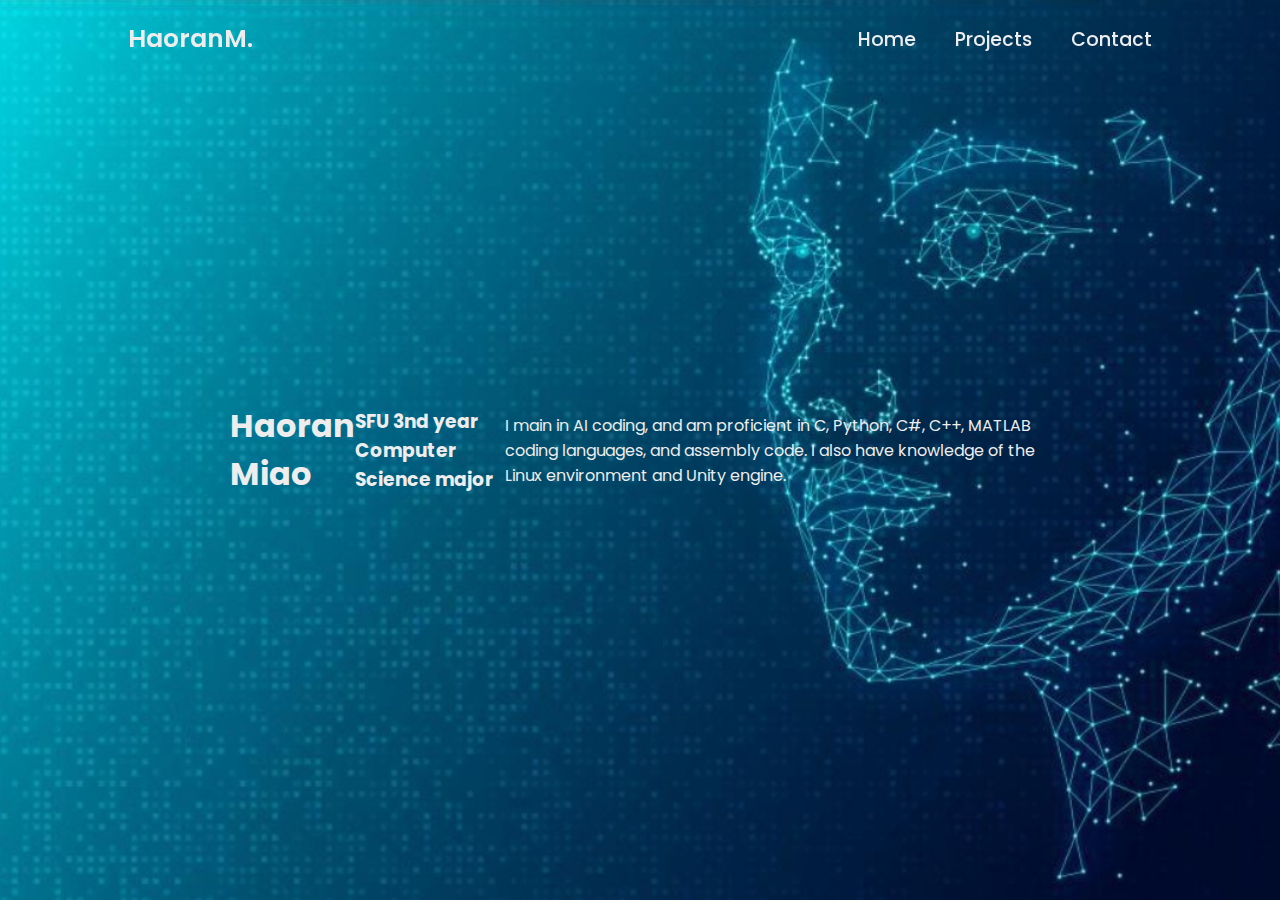
<file: index.html>
<!DOCTYPE html>
<html lang="en">

<head>
    <meta charset="UTF-8">
    <meta http-equiv="X-UA-Compatible" content="IE=edge">
    <meta name="viewport" content="width=device-width, initial-scale=1.0">
    <title>Personal Portfolio Haoran Miao</title>
    <link rel="stylesheet" href="style.css">
    <link href='https://unpkg.com/boxicons@2.1.4/css/boxicons.min.css' rel='stylesheet'>
</head>

<body>

    <header class="header">
        <a href="index.html" class="logo">HaoranM.</a>

        <nav class="navbar">
            <a href="index.html" class="active">Home</a>
            <a href="projects.html">Projects</a>
            <a href="contact.html">Contact</a>
        </nav>
    </header>

    <section class="home">
        <div class="home content">
            <h1> Haoran Miao</h1>
            <h3> SFU 3nd year Computer Science major</h3>
            <p> I main in AI coding, and am proficient in C, Python, C#, C++, MATLAB coding languages, and assembly code.
                I also have knowledge of the Linux environment and Unity engine.
            </p>
        </div>
        <span class="home-imgHover"></span>
    </section>

</body>

</html>
</file>
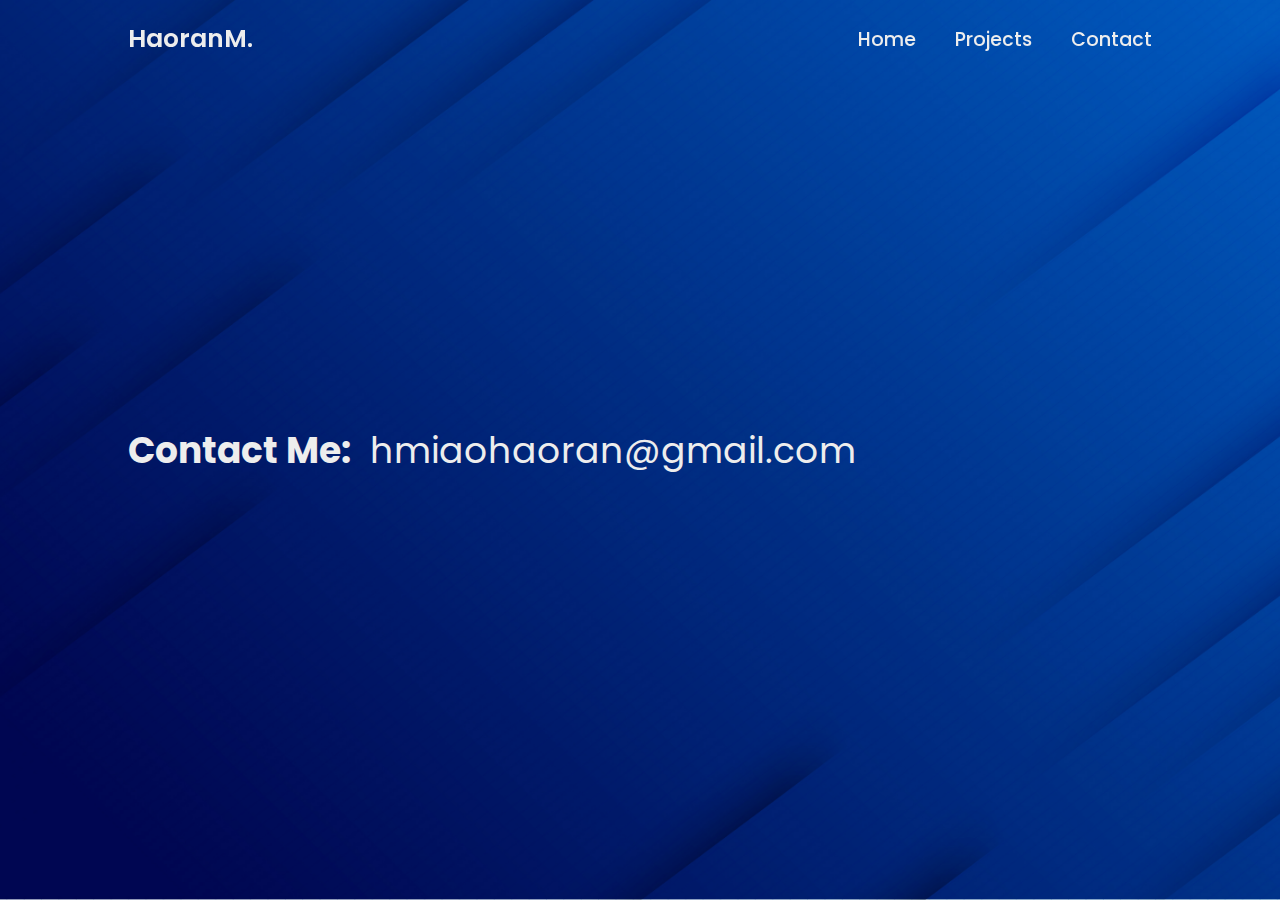
<file: contact.html>
<!DOCTYPE html>
<html lang="en">

<head>
    <meta charset="UTF-8">
    <meta http-equiv="X-UA-Compatible" content="IE=edge">
    <meta name="viewport" content="width=device-width, initial-scale=1.0">
    <title>Contact - Haoran Miao</title>
    <link rel="stylesheet" href="style.css">
</head>

<body>
    <header class="header">
        <a href="index.html" class="logo">HaoranM.</a>
        <nav class="navbar">
            <a href="index.html">Home</a>
            <a href="projects.html">Projects</a>
            <a href="contact.html" class="active">Contact</a>
        </nav>
    </header>

    <section class="contact">
        <h2>Contact Me:</h2>
        <p>hmiaohaoran@gmail.com</p>
    </section>

</body>

</html>
</file>
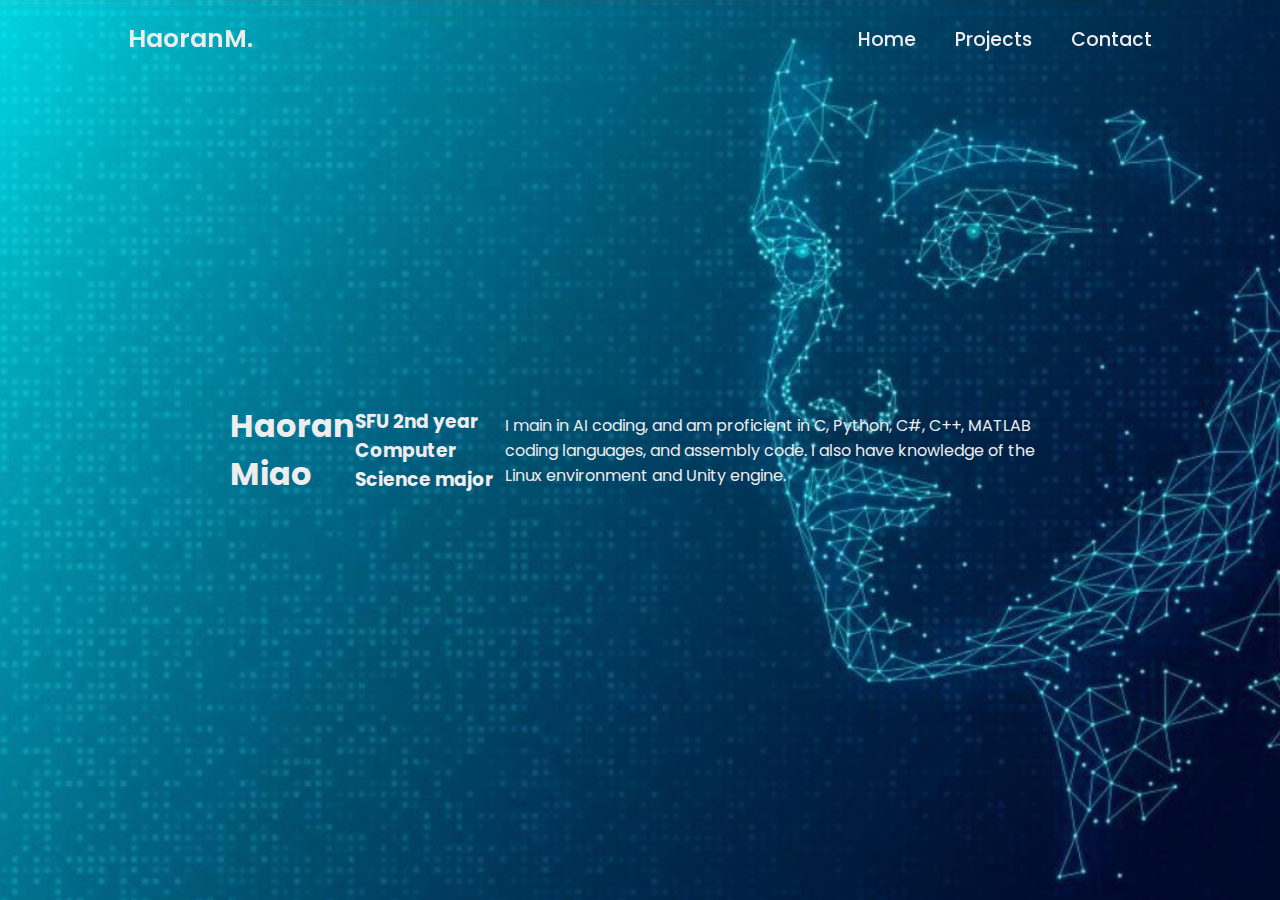
<file: home.html>
<!DOCTYPE html>
<html lang="en">

<head>
    <meta charset="UTF-8">
    <meta http-equiv="X-UA-Compatible" content="IE=edge">
    <meta name="viewport" content="width=device-width, initial-scale=1.0">
    <title>Personal Portfolio Haoran Miao</title>
    <link rel="stylesheet" href="style.css">
    <link href='https://unpkg.com/boxicons@2.1.4/css/boxicons.min.css' rel='stylesheet'>
</head>

<body>

    <header class="header">
        <a href="home.html" class="logo">HaoranM.</a>

        <nav class="navbar">
            <a href="home.html" class="active">Home</a>
            <a href="projects.html">Projects</a>
            <a href="contact.html">Contact</a>
        </nav>
    </header>

    <section class="home">
        <div class="home content">
            <h1> Haoran Miao</h1>
            <h3> SFU 2nd year Computer Science major</h3>
            <p> I main in AI coding, and am proficient in C, Python, C#, C++, MATLAB coding languages, and assembly code.
                I also have knowledge of the Linux environment and Unity engine.
            </p>
        </div>
        <span class="home-imgHover"></span>
    </section>

</body>

</html>
</file>
<file: style.css>
@import url('https://fonts.googleapis.com/css2?family=Poppins:wght@300;400;500;600;700;800;900&display=swap');

* {
    margin: 0;
    padding: 0;
    box-sizing: border-box;
    font-family: 'Poppins', sans-serif;
}

body {
    background: #081b29;
    color: #ededed;
}

.header {
    position: fixed;
    top: 0;
    left: 0;
    width: 100%;
    padding: 20px 10%;
    background: transparent;
    display: flex;
    justify-content: space-between;
    align-items: center;
    z-index: 100;
}

.logo {
    font-size: 25px;
    color: #ededed;
    text-decoration: none;
    font-weight: 600;
}

.logo::before {
    content: '';
    position: absolute;
    top: 0;
    right: 0;
    width: 10%;
    height: 100%;
}

.navbar a {
    font-size: 19px; /* Corrected typo here */
    color: #ededed;
    text-decoration: none;
    font-weight: 500;
    margin-left: 35px;
    transition: .3s;
}

.navbar a:hover,
.navbar a:active {
    color: #00abf0;
}

.home {
    height: 100vh;
    background: url('home.jpg') no-repeat;
    background-size: cover;
    background-position: center;
    display: flex;
    align-items: center;
    padding: 0 10%;
}

.home-content {
    max-width: 600px;
    display: flex;
    flex-direction: column;
    justify-content: center;
    align-items: flex-start;
    height: 100%;
}

.home-content h1 {
    font-size: 56px;
    font-weight: 700;
}

.home-content h3 {
    font-size: 32px;
    font-weight: 700;
    color: #00abf0;
}

.home-content p {
    font-size: 16px;
    margin: 20px 0;
}

.home-sci {
    position: absolute;
    bottom: 40px;
    width: 170px;
    background: transparent;
    display: flex;
    justify-content: space-between;
}

.home-sci a {
    position: relative;
    display: inline-flex;
    justify-content: center;
    align-items: center;
    width: 40px;
    height: 40px;
    background: transparent;
    border: 2px solid #00abf0;
    border-radius: 50%;
    font-size: 20px;
    color: #00abf0;
    text-decoration: none;
}

.home-sci a::before {
    content: '';
    position: absolute;
    top: 0;
    left: 0;
    width: 100%;
    height: 100%;
    z-index: -1;
}

.home-sci a:hover:before {
    width: 100%;
}

.home-imgHover {
    position: absolute;
    top: 0;
    right: 30px;
    width: 500px;
    height: 100%;
    background: transparent;
}



.projects {
    height: 100vh;
    background: url('projects.jpg') no-repeat;
    background-size: cover;
    background-position: center;
    display: flex;
    align-items: center;
    padding: 0 10%;
}



.projects h2 {
    font-size: 36px;
    font-weight: 700;
    color: #ededed;
    margin-bottom: 20px;
    margin-right: 30px;
}

.projects ul {
    font-size: 30px;
    list-style: none;
    padding: 0;
    margin: 0;
}

.projects li {
    margin-bottom: 10px;
}

.projects a {
    color: #fbfeff;
    text-decoration: none;
}

.projects a:hover {
    color: #fff;
}

.project-imgHover {
    position: absolute;
    top: 0;
    right: 30px;
    width: 500px;
    height: 100%;
    background: transparent;
}

.contact {
    height: 100vh;
    background: url('contact.jpg') no-repeat;
    background-size: cover;
    background-position: center;
    display: flex;
    align-items: center;
    padding: 0 10%;
}

.contact-imgHover {
    position: absolute;
    top: 0;
    right: 30px;
    width: 500px;
    height: 100%;
    background: transparent;
}

.contact h2 {
    font-size: 36px;
    font-weight: 700;
    color: #ededed;
    margin-right: 20px;
}

.contact p {
    font-size: 36px;
    color: #ededed;
}


.contact a {
    color: #00abf0;
    text-decoration: none;
}

.contact a:hover {
    color: #fff;
}
</file>
